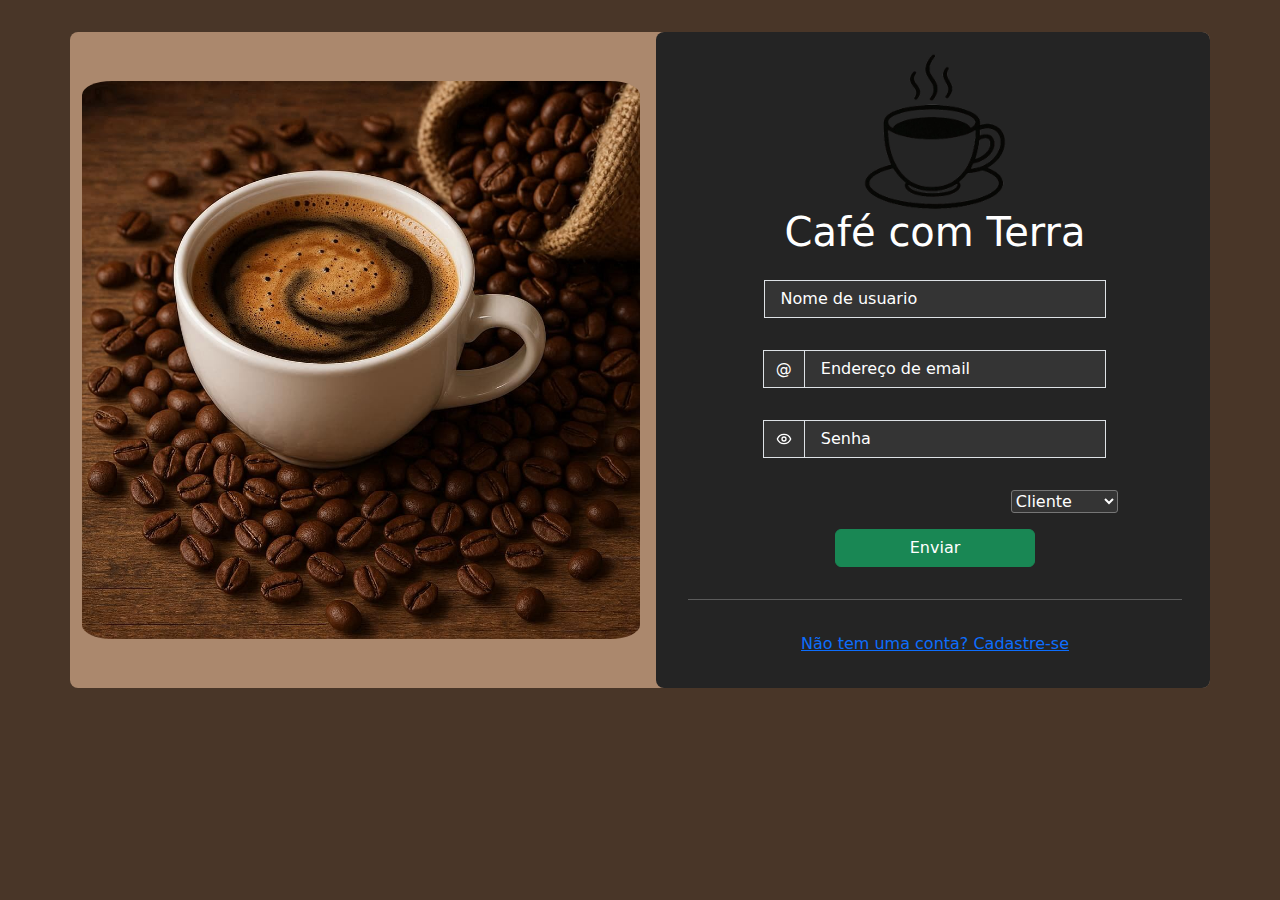
<file: CaféComTerra.html>
<!DOCTYPE html>
<html lang="en">

<head>
    <meta charset="UTF-8">
    <meta name="viewport" content="width=device-width, initial-scale=1.0">
    <link rel="icon" href="./Imagens/iconSite.png" type="image/png">
    <link href="https://cdn.jsdelivr.net/npm/bootstrap@5.3.3/dist/css/bootstrap.min.css" rel="stylesheet">
    <link rel="stylesheet" href="style.css">
    <style>
        body {
            background-color: #493628;
        }

        /* --- CONTAINER PRINCIPAL --- */
        .main {
            position: relative;
            margin-top: 2rem;
            margin-bottom: 3rem;
            display: grid;
            grid-template-columns: 1fr 1fr;
            width: 90vw;
            height: auto;
            border-radius: 8px;
            background-color: #AB886D;
            border: none;
            backdrop-filter: blur(10px);
            -webkit-backdrop-filter: blur(10px);
            transition: transform 1.5s ease;
            overflow: hidden;
        }

        /* --- LOGIN E CADASTRO --- */
        .login,
        .cadastro {
            display: grid;
            grid-template-rows: auto auto auto auto auto;
            margin-left: 1rem;
            gap: 1rem;
            padding: 2rem;
            background-color: #242424;
            border-radius: 8px;
            width: 100%;
            height: 100%;
            grid-column: 2;
        }

        .cadastro {
            display: none;
        }

        /* --- INPUTS --- */
        .Email,
        .Senha,
        .Nome,
        .ConfirmarSenha {
            background-color: #343434;
            border-radius: 0px;
            color: white;
            padding-left: 1rem;
        }

        .Email:focus,
        .Senha:focus,
        .Nome:focus,
        .ConfirmarSenha:focus {
            background-color: #343434;
            color: white;
            outline: none;
        }

        .Email::placeholder,
        .Senha::placeholder,
        .Nome::placeholder,
        .ConfirmarSenha::placeholder {
            color: white;
        }

        /* --- BOTÕES --- */
        .botao {
            position: relative;
            width: 50%;
            max-width: 200px;
            left: 50%;
            transform: translate(-50%);
        }

        /* --- IMAGEM --- */
        .imagem {
            justify-self: center;
            align-self: center;
            padding-top: 1rem;
            padding-bottom: 1rem;
            grid-column: 1;
            border-radius: 30px;
            max-width: 100%;
            height: auto;
        }

        .funcao {
            position: relative;
            right: 13%;
            justify-self: end;
            background-color: #343434;
            color: white;
            border-radius: 3px;
        }

        .carregamento {
            justify-self: center;
        }

        /* --- RESPONSIVIDADE --- */
        @media (max-width: 992px) {
            .main {
                grid-template-columns: 1fr;
                /* só uma coluna */
                width: 95vw;
            }

            .login,
            .cadastro {
                grid-column: 1;
                padding: 1.5rem;
            }

            .botao {
                width: 80%;
            }

            .imagem {
                width: 60%;
                margin: 1rem auto;
            }
        }

        @media (max-width: 576px) {
            .main {
                margin-top: 1rem;
                width: 100%;
            }

            .login,
            .cadastro {
                padding: 1rem;
            }

            .imagem {
                width: 80%;
            }

            .botao {
                width: 100%;
            }
        }
    </style>
    <title>Café com Terra</title>
</head>

<body>
    <div class="container main" id="main">
        <img src="./Imagens/imagem02.png" alt="Xicara de Café" width="620" height="620" class="imagem">
        <form method="POST" class="formLogin">
            <div class="container-fluid login" id="login">

                <img src="./Imagens/logoSite-removebg-preview.png" alt="" width="200" height="200" class="logoSite">
                <h1 class="Titulo">Café com Terra</h1>

                <div class="input-group mb-3 containerNome">
                    <input type="text" class="form-control Nome" placeholder="Nome de usuario"
                        aria-label="Nome de usuario" aria-describedby="basic-addon1" id="NomeDeUsuario"
                        name="inputNome">
                </div>

                <div class="input-group mb-3 containerEmail">
                    <span class="input-group-text iconEmail" id="basic-addon1">@</span>
                    <input type="text" class="form-control Email" placeholder="Endereço de email"
                        aria-label="Endereço de Email" aria-describedby="basic-addon1" id="EnderecoEmail"
                        name="inputEmail">
                </div>

                <div class="input-group mb-3 containerSenha">
                    <span class="input-group-text iconSenha" id="configSenha"><span class="iconamoon--eye"
                            id="configIcon"></span></span>
                    <input type="text" class="form-control Senha" placeholder="Senha" aria-label="Senha"
                        aria-describedby="basic-addon1" name="inputSenha" id="inputSenha">
                </div>
                <select name="funcao" class="funcao">
                    <option value="Usuario">Cliente</option>
                    <option value="Atendente">Atendente</option>
                    <option value="Cozinheiro">Cozinheiro</option>
                    <option value="Gerente">Gerente</option>
                </select>

                <button type="submit" class="btn btn-success botao" name="bottaoLogin">Enviar</button>
                <hr style="color: white; width: 100%;">
                <a class="link-cadastro" id="link-cadastro">Não tem uma conta? Cadastre-se</a>
            </div>
        </form>
        <form method="POST" id="formCadastro">
            <div class="container cadastro">
                <img src="./Imagens/logoSite-removebg-preview.png" alt="" width="200" height="200" class="logoSite">
                <h1 class="Titulo">Café com Terra</h1>

                <div class="input-group mb-3 containerNome">
                    <input type="text" class="form-control Nome" placeholder="Nome de usuario"
                        aria-label="Nome de usuario" aria-describedby="basic-addon1" name="InputNomeCadastro">
                </div>

                <div class="input-group mb-3 containerEmail">
                    <span class="input-group-text iconEmail" id="basic-addon1">@</span>
                    <input type="text" class="form-control Email" placeholder="Endereço de email"
                        aria-label="Endereço de Email" aria-describedby="basic-addon1" name="InputEmailCadastro">
                </div>

                <div class="input-group mb-3 containerSenha">
                    <span class="input-group-text iconSenha" id="configSenha"><span class="iconamoon--eye"
                            id="configIcon"></span></span>
                    <input type="text" class="form-control Senha" placeholder="Senha" aria-label="Senha"
                        aria-describedby="basic-addon1" id="inputSenha" name="InputSenhaCadastro">
                </div>

                <div class="input-group mb-3 containerConfirmarSenha">
                    <span class="input-group-text iconSenha" id="configSenha"><span class="iconamoon--eye"
                            id="configIcon"></span></span>
                    <input type="text" class="form-control ConfirmarSenha" placeholder="ConfirmarSenha"
                        aria-label="ConfirmarSenha" aria-describedby="basic-addon1" id="inputConfirmarSenha" name="InputSenhaCadastro2">
                </div>

                <select name="funcaoCadastro" class="funcao">
                    <option value="Usuario">Cliente</option>
                    <option value="Atendente">Atendente</option>
                    <option value="Cozinheiro">Cozinheiro</option>
                    <option value="Gerente">Gerente</option>
                </select>

                <button type="submit" class="btn btn-success botao" name="bottaoCadastro">Enviar</button>
                <hr style="color: white; width: 100%;">
                <a class="link-cadastro" id="link-login">Ja tem uma conta? Faça login</a>
            </div>
        </form>
    </div>

</body>
<script src="https://cdn.jsdelivr.net/npm/bootstrap@5.3.3/dist/js/bootstrap.bundle.min.js"></script>
<script>
    var main = document.getElementById("main")
    var EnderecoEmail = document.getElementById("EnderecoEmail")
    var inputSenha = document.getElementById("inputSenha")
    var NomeDeUsuario = document.getElementById("NomeDeUsuario")

    var cadastro = document.querySelector(".cadastro")
    var formCadastro = document.getElementById("formCadastro")
    var formLogin = document.querySelector(".formLogin")

    var login = document.querySelector(".login")

    var valueEmail = EnderecoEmail.value
    var valueSenha = inputSenha.value
    var valueNomeUsuario = NomeDeUsuario.value

    function moverLogin() {
        main.style.transform = "translateX(-400mm)"
        setTimeout(() => {
            main.style.transform = "translateX(0mm)"
            login.style.display = "grid"
            formLogin.style.display = "grid"
            formCadastro.style.display = "none"
            cadastro.style.display = "none"
        }, 1500);
    }

    function moverCadastro(teste) {
        if (teste) {
            login.style.display = "none"
            cadastro.style.display = "grid"
        } else {
            let login = document.querySelector(".login")
            main.style.transform = "translateX(-400mm)"
            setTimeout(() => {
                main.style.transform = "translateX(0mm)"
                login.style.display = "none"
                
                cadastro.style.display = "grid"
            }, 2000);
        }
    }

    document.getElementById("configSenha").addEventListener("click", () => {
        if (document.getElementById("inputSenha").type === "text") {
            document.getElementById("inputSenha").type = "password"
            document.getElementById("configIcon").className = "iconamoon--eye-off"
        } else {
            document.getElementById("inputSenha").type = "text"
            document.getElementById("configIcon").className = "iconamoon--eye"
        }
    })

    document.getElementById("link-cadastro").addEventListener("click", () => {
        let login = document.querySelector(".login")
        main.style.transform = "translateX(-400mm)"
        setTimeout(() => {
            main.style.transform = "translateX(0mm)"
            login.style.display = "none"
            formLogin.style.display = "none"
            cadastro.style.display = "grid"
        }, 2000);
    })

    document.getElementById("link-login").addEventListener("click", () => {
        main.style.transform = "translateX(-400mm)"
        setTimeout(() => {
            main.style.transform = "translateX(0mm)"
            cadastro.style.display = "none"
            formLogin.style.display = "flex"
            login.style.display = "grid"
        }, 1500);
    })

    document.addEventListener("DOMContentLoaded", () => {
        document.getElementById('bodyPedidos').append(document.getElementById('orderList').append(''))
    })

</script>

</html>
</file>
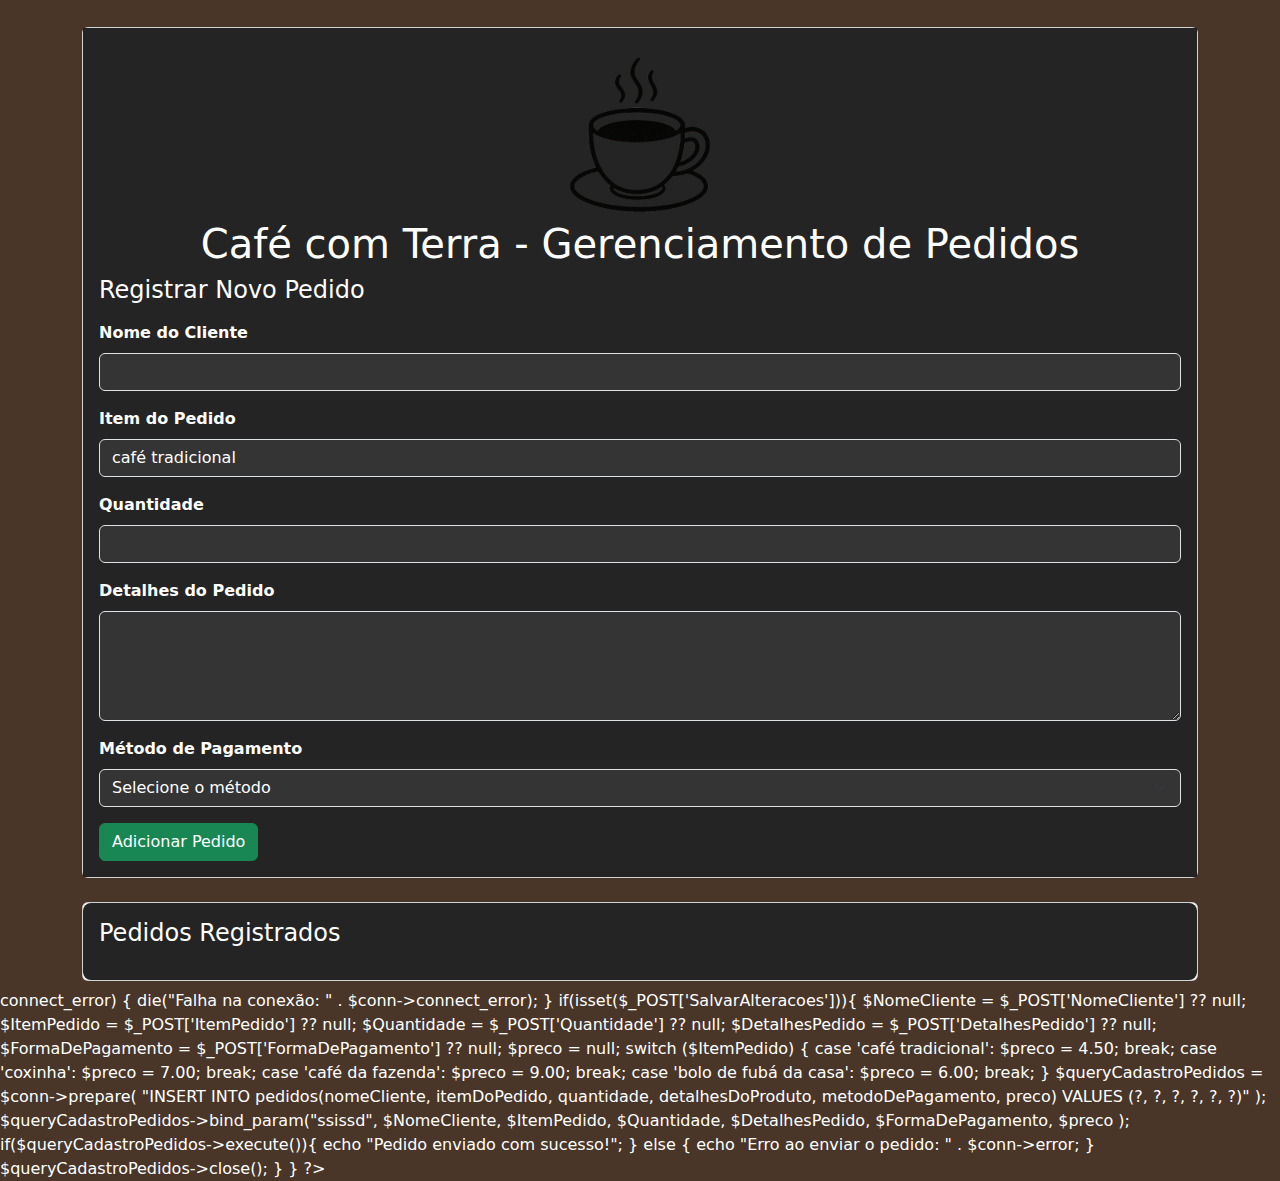
<file: gestaoPedidos.html>
<!DOCTYPE html>
<html lang="pt-BR">

<head>
    <meta charset="UTF-8">
    <meta name="viewport" content="width=device-width, initial-scale=1.0">
    <title>Café com Terra - Gerenciamento de Pedidos</title>
    <link rel="icon" href="./Imagens/iconSite.png" type="image/png">
    <link href="https://cdn.jsdelivr.net/npm/bootstrap@5.3.3/dist/css/bootstrap.min.css" rel="stylesheet">
    <script src="https://cdn.jsdelivr.net/npm/bootstrap@5.3.3/dist/js/bootstrap.bundle.min.js"></script>
    <style>
        
        body {
            background-color: #493628;
            color: white;
        }

        .texto {
            font-size: 2.5rem;
            font-weight: 500;
            grid-row: 2;
        }

        .main {
            display: grid;
            grid-template-rows: 11rem auto;
            background-color: #242424;
            color: white;
            font-weight: 700;
        }

        .styleElements {
            background-color: #343434;
            color: white;
        }

        .styleElements:focus {
            background-color: #343434;
            color: white;
        }

        .container {
            display: grid;
        }

        .imagem {
            margin: auto;
        }

        .styleContainer {
            margin-top: 1.2rem;
        }

        .stylePedidos {
            background-color: #242424;
            color: white;
            border-radius: 8px;
        }
        .stylePedidos2 {
            background-color: #343434;
            color: white;
            border-radius: 8px;
        }

    </style>
</head>

<body>
    <div class="container py-2 styleContainer">
        
        <!-- Formulário para novo pedido -->
        <div class="card mb-4">
            <div class="card-body main">
                <img src="./Imagens/logoSite-removebg-preview.png" width="200" class="imagem">
                <h1 class="display-5 text-center texto">Café com Terra - Gerenciamento de Pedidos</h1>
                <h2 class="card-title h4 mb-3">Registrar Novo Pedido</h2>
                <form id="orderForm" method="POST">
                    <div class="mb-3">
                        <label for="customerName" class="form-label">Nome do Cliente</label>
                        <input type="text" id="customerName" class="form-control styleElements" required>
                    </div>
                    <div class="mb-3">
                        <label for="item" class="form-label">Item do Pedido</label>
                        <select type="text" id="item" class="form-control styleElements" required>
                            <option value="café tradicional">café tradicional</option>
                            <option value="coxinha">coxinha</option>
                            <option value="café da fazenda">café da fazenda</option>
                            <option value="bolo de fubá da casa">bolo de fubá da casa</option>
                        </select>
                    </div>
                    <div class="mb-3">
                        <label for="quantity" class="form-label">Quantidade</label>
                        <input type="number" id="quantity" class="form-control styleElements" min="1" required>
                    </div>
                    <div class="mb-3">
                        <label for="details" class="form-label">Detalhes do Pedido</label>
                        <textarea id="details" class="form-control styleElements" rows="4"></textarea>
                    </div>
                    <div class="mb-3">
                        <label for="paymentMethod" class="form-label">Método de Pagamento</label>
                        <select id="paymentMethod" class="form-select styleElements" required>
                            <option value="" disabled selected>Selecione o método</option>
                            <option value="Dinheiro">Dinheiro</option>
                            <option value="Cartão de Crédito">Cartão de Crédito</option>
                            <option value="Cartão de Débito">Cartão de Débito</option>
                            <option value="Pix">Pix</option>
                        </select>
                    </div>
                    <button type="submit" class="btn btn-success" name="SalvarAlteracoes">Adicionar Pedido</button>
                </form>
            </div>
        </div>

        <!-- Lista de pedidos -->
        <div class="card">
            <div class="card-body stylePedidos">
                <h2 class="card-title h4 mb-3">Pedidos Registrados</h2>
                <ul id="orderList" class="list-group"></ul>
            </div>
        </div>

        <!-- Modal para edição de pedidos -->
        <div class="modal fade" id="editModal" tabindex="-1" aria-labelledby="editModalLabel" aria-hidden="true">
            <div class="modal-dialog">
                <div class="modal-content">
                    <div class="modal-header stylePedidos">
                        <h5 class="modal-title" id="editModalLabel">Editar Pedido</h5>
                        <button type="button" class="btn-close btn-close-white" data-bs-dismiss="modal" aria-label="Close"></button>
                    </div>
                    <div class="modal-body stylePedidos">
                        <form id="editForm">
                            <input type="hidden" id="editOrderId">
                            <div class="mb-3">
                                <label for="editCustomerName" class="form-label">Nome do Cliente</label>
                                <input type="text" id="editCustomerName" name="NomeCliente" class="form-control styleElements" required>
                            </div>
                            <div class="mb-3">
                                <label for="editItem" class="form-label">Item do Pedido</label>
                                <input type="text" id="editItem" name="ItemPedido" class="form-control styleElements" required>
                            </div>
                            <div class="mb-3">
                                <label for="editQuantity" class="form-label">Quantidade</label>
                                <input type="number" id="editQuantity" name="Quantidade" class="form-control styleElements" min="1" required>
                            </div>
                            <div class="mb-3">
                                <label for="editDetails" class="form-label">Detalhes do Pedido</label>
                                <textarea id="editDetails" name="DetalhesPedido" class="form-control styleElements" rows="4"></textarea>
                            </div>
                            <div class="mb-3">
                                <label for="editPaymentMethod" class="form-label">Método de Pagamento</label>
                                <select id="editPaymentMethod" name="FormaDePagamento" class="form-select styleElements" required>
                                    <option value="" disabled>Selecione o método</option>
                                    <option value="Dinheiro">Dinheiro</option>
                                    <option value="Cartão de Crédito">Cartão de Crédito</option>
                                    <option value="Cartão de Débito">Cartão de Débito</option>
                                    <option value="Pix">Pix</option>
                                </select>
                            </div>
                            <div class="d-flex justify-content-end gap-2">
                                <button type="button" id="cancelEdit" class="btn btn-secondary"
                                    data-bs-dismiss="modal">Cancelar</button>
                                <button type="submit" class="btn btn-success">Salvar Alterações</button>
                            </div>
                        </form>
                    </div>
                </div>
            </div>
        </div>
    </div>

    <?php 
        if($_SERVER['REQUEST_METHOD'] === "POST"){
            $servername = "localhost";
            $username = "root";   // padrão do XAMPP
            $password = "";       // vazio no XAMPP
            $dbname = "cafécomterra";
            $port = 3307;         // troque se usar outra porta

            $conn = new mysqli($servername, $username, $password, $dbname, $port);
            
            if ($conn->connect_error) {
                die("Falha na conexão: " . $conn->connect_error);
            }

        if(isset($_POST['SalvarAlteracoes'])){
            $NomeCliente = $_POST['NomeCliente'] ?? null; 
            $ItemPedido = $_POST['ItemPedido'] ?? null;
            $Quantidade = $_POST['Quantidade'] ?? null;
            $DetalhesPedido = $_POST['DetalhesPedido'] ?? null;
            $FormaDePagamento = $_POST['FormaDePagamento'] ?? null;
                    
            $preco = null;
            switch ($ItemPedido) {
                case 'café tradicional': $preco = 4.50; break;
                case 'coxinha': $preco = 7.00; break;
                case 'café da fazenda': $preco = 9.00; break;
                case 'bolo de fubá da casa': $preco = 6.00; break;
            }
        
            $queryCadastroPedidos = $conn->prepare(
                "INSERT INTO pedidos(nomeCliente, itemDoPedido, quantidade, detalhesDoProduto, metodoDePagamento, preco) 
                 VALUES (?, ?, ?, ?, ?, ?)"
            );
            $queryCadastroPedidos->bind_param("ssissd", 
                $NomeCliente, $ItemPedido, $Quantidade, $DetalhesPedido, $FormaDePagamento, $preco
            );
        
            if($queryCadastroPedidos->execute()){
                echo "Pedido enviado com sucesso!";
            } else {
                echo "Erro ao enviar o pedido: " . $conn->error;
            }
        
            $queryCadastroPedidos->close();   
        }
        }
    
    
    
    
    
    ?>

    <script>
        // Carregar pedidos do localStorage
        let orders = JSON.parse(localStorage.getItem('orders')) || [];

        // Função para salvar pedidos no localStorage
        function saveOrders() {
            localStorage.setItem('orders', JSON.stringify(orders));
        }

        // Função para renderizar a lista de pedidos
        function renderOrders() {
            const orderList = document.getElementById('orderList');
            orderList.innerHTML = '';
            orders.forEach((order, index) => {
                const li = document.createElement('li');
                li.className = 'list-group-item d-flex justify-content-between align-items-center stylePedidos2';
                li.innerHTML = `
          <div>
            <p><strong>Cliente:</strong> ${order.customerName}</p>
            <p><strong>Item:</strong> ${order.item} (x${order.quantity})</p>
            <p><strong>Detalhes:</strong> ${order.details || 'Nenhum'}</p>
            <p><strong>Pagamento:</strong> ${order.paymentMethod}</p>
          </div>
          <div>
            <button onclick="editOrder(${index})" class="btn btn-warning btn-sm me-2">Editar</button>
            <button onclick="deleteOrder(${index})" class="btn btn-danger btn-sm">Excluir</button>
          </div>
        `;
                orderList.appendChild(li);
            });
        }

        // Função para adicionar um novo pedido
        document.getElementById('orderForm').addEventListener('submit', (e) => {
            e.preventDefault();
            const order = {
                customerName: document.getElementById('customerName').value,
                item: document.getElementById('item').value,
                quantity: document.getElementById('quantity').value,
                details: document.getElementById('details').value,
                paymentMethod: document.getElementById('paymentMethod').value,
            };
            orders.push(order);
            saveOrders();
            renderOrders();
            e.target.reset();
        });

        // Função para abrir o modal de edição
        function editOrder(index) {
            const order = orders[index];
            document.getElementById('editOrderId').value = index;
            document.getElementById('editCustomerName').value = order.customerName;
            document.getElementById('editItem').value = order.item;
            document.getElementById('editQuantity').value = order.quantity;
            document.getElementById('editDetails').value = order.details;
            document.getElementById('editPaymentMethod').value = order.paymentMethod;
            new bootstrap.Modal(document.getElementById('editModal')).show();
        }

        // Função para salvar alterações do pedido
        document.getElementById('editForm').addEventListener('submit', (e) => {
            e.preventDefault();
            const index = document.getElementById('editOrderId').value;
            orders[index] = {
                customerName: document.getElementById('editCustomerName').value,
                item: document.getElementById('editItem').value,
                quantity: document.getElementById('editQuantity').value,
                details: document.getElementById('editDetails').value,
                paymentMethod: document.getElementById('editPaymentMethod').value,
            };
            saveOrders();
            renderOrders();
            bootstrap.Modal.getInstance(document.getElementById('editModal')).hide();
        });

        // Função para cancelar a edição
        document.getElementById('cancelEdit').addEventListener('click', () => {
            bootstrap.Modal.getInstance(document.getElementById('editModal')).hide();
        });

        // Função para excluir um pedido
        function deleteOrder(index) {
            if (confirm('Tem certeza que deseja excluir este pedido?')) {
                orders.splice(index, 1);
                saveOrders();
                renderOrders();
            }
        }

        // Renderizar pedidos ao carregar a página
        renderOrders();
    </script>
</body>

</html>
</file>
<file: style.css>
body {
    background-color: #493628;
}

.iconamoon--eye {
    display: inline-block;
    width: 16px;
    height: 16px;
    background-repeat: no-repeat;
    background-size: 100% 100%;
    background-image: url("data:image/svg+xml,%3Csvg xmlns='http://www.w3.org/2000/svg' viewBox='0 0 24 24'%3E%3Cg fill='none' stroke='%23fff' stroke-linecap='round' stroke-linejoin='round' stroke-width='2'%3E%3Cpath d='M15 12a3 3 0 1 1-6 0a3 3 0 0 1 6 0'/%3E%3Cpath d='M2 12c1.6-4.097 5.336-7 10-7s8.4 2.903 10 7c-1.6 4.097-5.336 7-10 7s-8.4-2.903-10-7'/%3E%3C/g%3E%3C/svg%3E");
}

.iconamoon--eye-off {
    display: inline-block;
    width: 16px;
    height: 16px;
    background-repeat: no-repeat;
    background-size: 100% 100%;
    background-image: url("data:image/svg+xml,%3Csvg xmlns='http://www.w3.org/2000/svg' viewBox='0 0 24 24'%3E%3Cg fill='none' stroke='%23fff' stroke-linecap='round' stroke-width='2'%3E%3Cpath stroke-linejoin='round' d='M10.73 5.073A11 11 0 0 1 12 5c4.664 0 8.4 2.903 10 7a11.6 11.6 0 0 1-1.555 2.788M6.52 6.519C4.48 7.764 2.9 9.693 2 12c1.6 4.097 5.336 7 10 7a10.44 10.44 0 0 0 5.48-1.52m-7.6-7.6a3 3 0 1 0 4.243 4.243'/%3E%3Cpath d='m4 4l16 16'/%3E%3C/g%3E%3C/svg%3E");
}

.icon {
    position: relative;
    margin-bottom: 7mm;
    left: 50%;
    transform: translate(-50%);
}

.main {
    position: relative;
    margin-top: 10mm;
    grid-template-columns: 1fr 1fr;
    display: grid;
    width: 90vw;
    height: 93vh;
    border-radius: 8px;
    background-color: #AB886D;
    border: none;
    backdrop-filter: blur(10px);
    /* aplica o blur no que está atrás */
    -webkit-backdrop-filter: blur(10px);
    /* compatibilidade Safari */
    transition: transform 2s;
}




.containerEmail {
    grid-row: 3;
    grid-column: 1;
}

.containerSenha {
    grid-row: 4;
    grid-column: 1;
}

.containerNome {
    grid-row: 2;
    grid-column: 1;
}

.Email,
.Senha,
.Nome,
.ConfirmarSenha {
    background-color: #343434;
    border-radius: 0px;
    color: white;
    margin-left: 20mm;
    margin-right: 20mm;
}

.Email:focus {
    background-color: #343434;
    color: white;
    outline: none;
}

.Senha:focus {
    background-color: #343434;
    color: white;
    outline: none;
}

.Nome:focus {
    background-color: #343434;
    color: white;
    outline: none;
}

.ConfirmarSenha:focus {
    background-color: #343434;
    color: white;
    outline: none;
}

.Nome {
    padding-left: 5mm;
}

.iconEmail,
.iconSenha {
    margin-left: 19.8mm;
    border-radius: 0px;
}

.Email::placeholder {
    color: white;
}

.Senha::placeholder {
    color: white;
}

.Nome::placeholder {
    color: white;
}

.ConfirmarSenha::placeholder {
    color: white;
}

.botao {
    position: relative;
    width: 12vw;
    left: 50%;
    transform: translate(-50%);
}

.login {
    display: grid;
    grid-template-rows: 50mm 18mm 18mm 18mm 13mm;
    gap: 3mm;
    padding: 15mm;
    background-color: #242424;
    border-radius: 8px;
    width: 100%;
    height: 100%;
    margin-left: 3.05mm;
    grid-column: 2;
}

.imagem {
    position: relative;
    justify-self: center;
    align-self: center;
    grid-column: 1;
    border-radius: 7mm;

}

.logoSite {
    position: relative;
    grid-row: 1;
    grid-column: 1;
    bottom: 6mm;
    justify-self: center;
}

.iconEmail {
    background-color: #343434;
    color: white;
}

.iconSenha {
    background-color: #343434;
}

.Titulo {
    justify-self: center;
    align-self: self-end;
    color: white;
    grid-row: 1;
    grid-column: 1;
}

.link-cadastro {
    justify-self: center;
    cursor: pointer;
}

.cadastro {
    display: none;
    grid-template-rows: 50mm 18mm 18mm 18mm 17mm 13mm;
    gap: 3mm;
    padding-left: 20mm;
    padding-right: 20mm;
    padding-top: 10mm;
    padding-bottom: 10mm;
    background-color: #242424;
    border-radius: 8px;
    width: 100%;
    height: 100%;
    margin-left: 3.05mm;
    grid-column: 2;
}

.containerConfirmarSenha {
    grid-row: 5;
    grid-column: 1;
}
</file>
